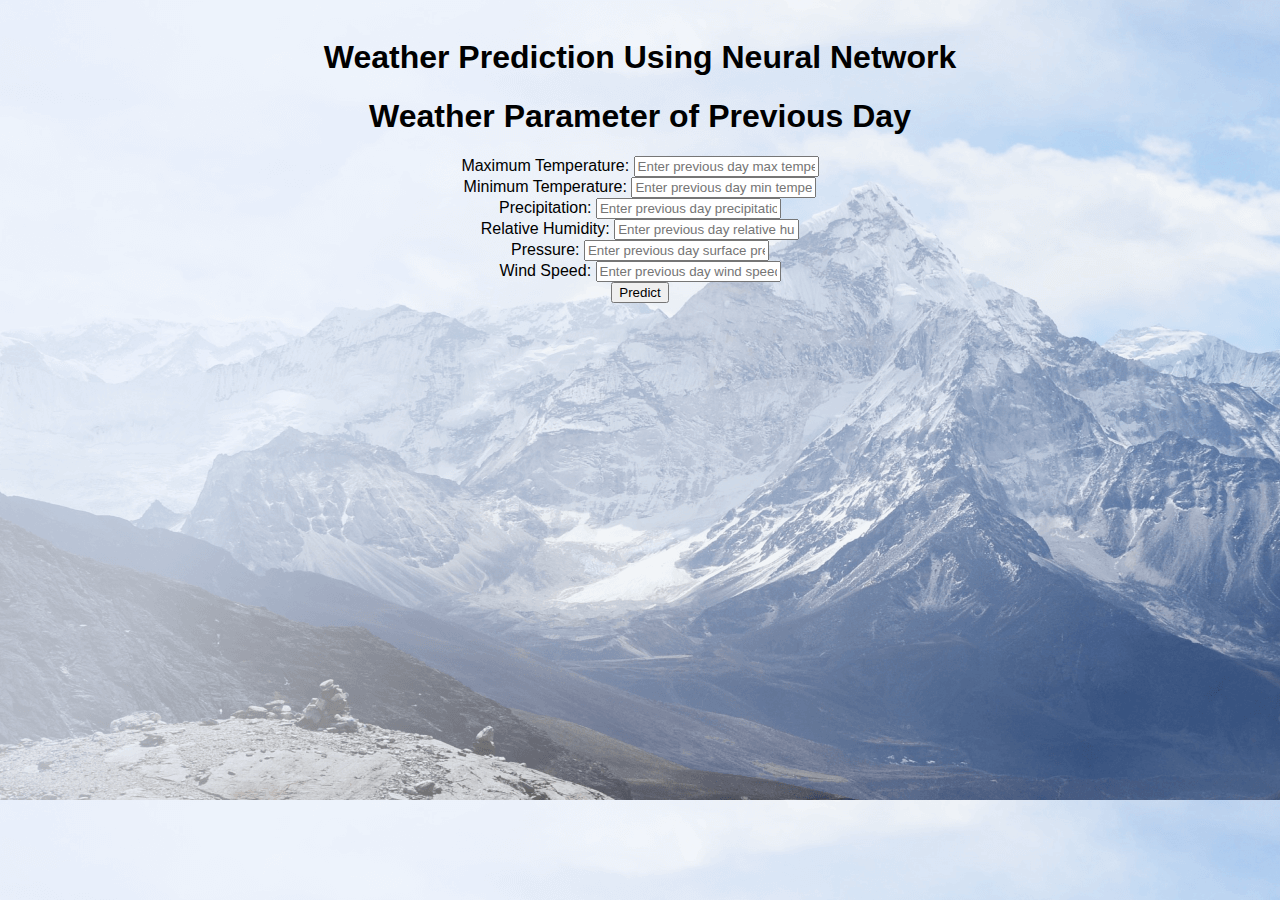
<file: templates/index.html>
<!--

<!DOCTYPE html>
<html lang="en">
<head>
    <meta charset="UTF-8">
    <meta name="viewport" content="width=device-width, initial-scale=1.0">
    <title>Weather Prediction</title>
</head>
<body>
    <h1>Weather Prediction</h1>
    <form action="/predict" method="post">
        <label for="temp_max">Maximum Temperature:</label>
        <input type="text" name="temp_max" id="temp_max" required><br>

        <label for="temp_min">Minimum Temperature:</label>
        <input type="text" name="temp_min" id="temp_min" required><br>

        <label for="precipitation">Precipitation:</label>
        <input type="text" name="precipitation" id="precipitation" required><br>

        <label for="humidity">Relative Humidity:</label>
        <input type="text" name="humidity" id="humidity" required><br>

        <label for="pressure">Pressure:</label>
        <input type="text" name="pressure" id="pressure" required><br>

        <label for="wind_speed">Wind Speed:</label>
        <input type="text" name="wind_speed" id="wind_speed" required><br>

        <input type="submit" value="Predict">
    </form>
</body>
</html> 
-->

<!DOCTYPE html>
<html lang="en">
  <head>
    <meta charset="UTF-8" />
    <meta name="viewport" content="width=device-width, initial-scale=1.0" />
    <title>Weather Prediction</title>
    <link
      rel="stylesheet"
      href="https://cdnjs.cloudflare.com/ajax/libs/font-awesome/5.15.4/css/all.min.css"
    />
    <style>
       body {
        font-family: Arial, sans-serif;
        margin: 0;
        padding: 0;
        background: url(../static/bg-4.png);

      }

    </style>
    <!-- <style>
      body {
        font-family: Arial, sans-serif;
        margin: 0;
        padding: 0;
        background: url(../static/bg-4.png);

        background-color: #9ec0e4;
      }

      .container {
        max-width: 500px;
        margin: 50px auto;
        background-color: #fff;
        border-radius: 10px;
        padding: 20px;
        box-shadow: 0 4px 8px rgba(0, 0, 0, 0.1);
        opacity: 0.7;
      }

      /* Define container2 styles */
      .container2 {
        max-width: 500px;
        margin: 50px auto;
        background-color: #fff;
        border-radius: 10px;
        padding: 20px;
        box-shadow: 0 4px 8px rgba(0, 0, 0, 0.1);
        opacity: 0.7;
      }

      h1 {
        text-align: center;
        color: #333;
        font-family: Cambria, Cochin, Georgia, Times, "Times New Roman", serif;
      }

      form {
        margin-top: 20px;
      }

      label {
        display: block;
        margin-bottom: 5px;
        font-weight: bold;
      }

      input[type="text"] {
        width: 100%;
        padding: 8px;
        margin-bottom: 10px;
        border: 1px solid #ccc;
        border-radius: 4px;
        box-sizing: border-box;
      }

      input[type="submit"] {
        background: #0943a7;

        color: white;
        padding: 10px 20px;
        border: none;
        border-radius: 4px;
        cursor: pointer;
        font-size: 17px;
        width: 100%;
      }

      input[type="submit"]:hover {
        background-color: rgb(69, 136, 195);
      }

      .column1 {
        width: 45%;
      }

     
      .footer {
        text-align: center;
        margin-top: 10px;
        color: #666;
      }
    </style> -->
  </head>
  <body>
    <center>
        <br>
      <h1><b>Weather Prediction Using Neural Network</b></h1>
      <div class="column1">
          <div class="container">
            <h1>Weather Parameter of Previous Day</h1>
          <form action="/predict" method="post">
            <label for="temp_max">Maximum Temperature:</label>
            <input type="text" name="temp_max" id="temp_max" required placeholder="Enter previous day max temperature in degree Celcious" /><br />

            <label for="temp_min">Minimum Temperature:</label>
            <input type="text" name="temp_min" id="temp_min" required placeholder="Enter previous day min temperature in degree Celcious" /><br />

            <label for="precipitation">Precipitation:</label>
            <input
              type="text"
              name="precipitation"
              id="precipitation"
              required 
              placeholder="Enter previous day precipitation in (mm/day) eg.0,1.1,2..."
            /><br />

            <label for="humidity">Relative Humidity:</label>
            <input type="text" name="humidity" id="humidity" required placeholder="Enter previous day relative humidity in percent eg. 20-98"/><br />

            <label for="pressure">Pressure:</label>
            <input type="text" name="pressure" id="pressure" required placeholder="Enter previous day surface pressure in kPa eg.95-99.9"/><br />

            <label for="wind_speed">Wind Speed:</label>
            <input
              type="text"
              name="wind_speed"
              id="wind_speed"
              required
              placeholder="Enter previous day wind speed in m/s eg.0-7"
            /><br />

            <input type="submit" value="Predict" />
          </form>
        </div>
      </div>
    </center>
    
  </body>
</html>
</file>
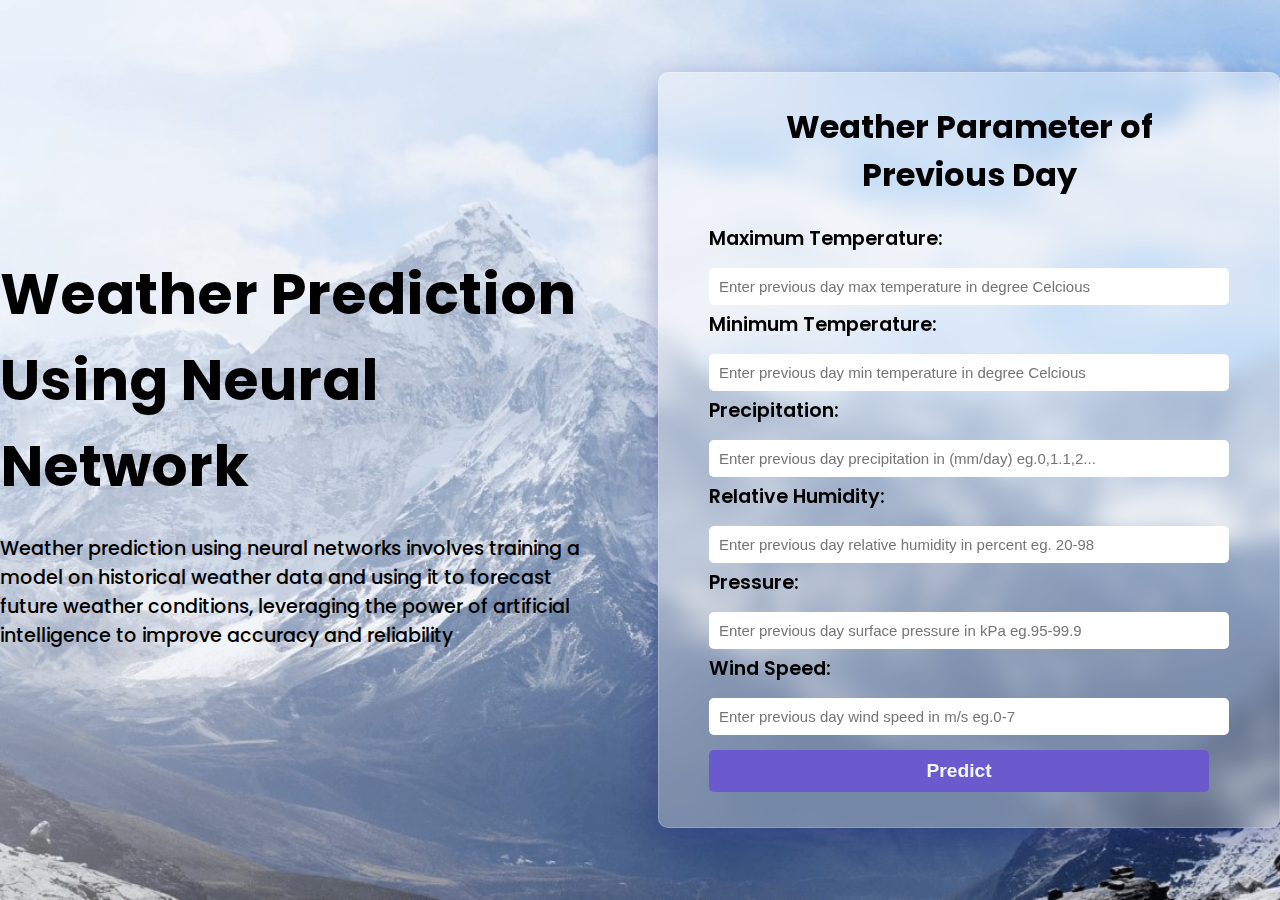
<file: templates/home.html>
<!DOCTYPE html>
<html lang="en">
  <head>
    <meta charset="UTF-8" />
    <meta name="viewport" content="width=device-width, initial-scale=1.0" />
    <title>Weather Prediction</title>
    <link
      rel="stylesheet"
      href="https://cdnjs.cloudflare.com/ajax/libs/font-awesome/5.15.4/css/all.min.css"
    />
    <link rel="preconnect" href="https://fonts.googleapis.com" />
    <link rel="preconnect" href="https://fonts.gstatic.com" crossorigin />
    <link rel="preconnect" href="https://fonts.googleapis.com" />
    <link rel="preconnect" href="https://fonts.gstatic.com" crossorigin />
    <link
      href="https://fonts.googleapis.com/css2?family=Kaushan+Script&family=Lato:ital,wght@0,100;0,300;0,400;1,100;1,300&family=Poppins:ital,wght@0,100;0,200;0,300;0,400;0,500;0,600;0,700;0,800;0,900;1,100;1,200;1,300;1,400;1,500;1,600;1,700;1,800;1,900&display=swap"
      rel="stylesheet"
    />
    <style>
      body {
        font-family: Arial, sans-serif;
        margin: 0;
        padding: 0;
        background: url(../static/bg.jpg);
        background-position: cover;
        background-repeat: no-repeat;
        background-size: cover;
      }
      .contaiiner {
        display: flex;
        justify-content: center;
        align-items: center;
        height: 100vh;
        gap: 30px;
        font-family: "Poppins", sans-serif;
      }
      .left {
        width: 50%;
      }
      .left h1 {
        font-size: xxx-large;
      }
      .fo {
      }
      .right {
        background: rgba(255, 255, 255, 0.3);
        box-shadow: 0 8px 32px 0 rgba(31, 38, 135, 0.37);
        backdrop-filter: blur(11px);
        -webkit-backdrop-filter: blur(11px);
        border-radius: 10px;
        border: 1px solid rgba(255, 255, 255, 0.18);
        display: flex;
        justify-content: center;
        flex-direction: column;
        padding: 5px 50px;
      }
      form {
        display: flex;
        flex-direction: column;
        gap: 5px;
      }
      input {
        padding: 10px;
        border: none;
        width: 500px;
        margin-top: 10px;
        border-radius: 5px;
        font-size: 15px;
        outline: none;
      }
      label {
        font-weight: 600;
        font-size: larger;
      }
      .btn {
        background: slateblue;
        font-size: larger;
        font-weight: 600;
        cursor: pointer;
        color: aliceblue;
      }
    </style>
    <!-- <style>
      body {
        font-family: Arial, sans-serif;
        margin: 0;
        padding: 0;
        background: url(../static/bg-4.png);

        background-color: #9ec0e4;
      }

      .container {
        max-width: 500px;
        margin: 50px auto;
        background-color: #fff;
        border-radius: 10px;
        padding: 20px;
        box-shadow: 0 4px 8px rgba(0, 0, 0, 0.1);
        opacity: 0.7;
      }

      /* Define container2 styles */
      .container2 {
        max-width: 500px;
        margin: 50px auto;
        background-color: #fff;
        border-radius: 10px;
        padding: 20px;
        box-shadow: 0 4px 8px rgba(0, 0, 0, 0.1);
        opacity: 0.7;
      }

      h1 {
        text-align: center;
        color: #333;
        font-family: Cambria, Cochin, Georgia, Times, "Times New Roman", serif;
      }

      form {
        margin-top: 20px;
      }

      label {
        display: block;
        margin-bottom: 5px;
        font-weight: bold;
      }

      input[type="text"] {
        width: 100%;
        padding: 8px;
        margin-bottom: 10px;
        border: 1px solid #ccc;
        border-radius: 4px;
        box-sizing: border-box;
      }

      input[type="submit"] {
        background: #0943a7;

        color: white;
        padding: 10px 20px;
        border: none;
        border-radius: 4px;
        cursor: pointer;
        font-size: 17px;
        width: 100%;
      }

      input[type="submit"]:hover {
        background-color: rgb(69, 136, 195);
      }

      .column1 {
        width: 45%;
      }

     
      .footer {
        text-align: center;
        margin-top: 10px;
        color: #666;
      }
    </style> -->
  </head>
  <body>
    <div class="contaiiner">
      <!-- <center> -->
      <div class="left">
        <h1 style="font-size: 57px;    margin: 0;">Weather Prediction Using Neural Network</h1>
        <br />
        <p style="font-size: larger; font-weight: 500; width: 590px;    margin: 0;">
          Weather prediction using neural networks involves training a model on
          historical weather data and using it to forecast future weather
          conditions, leveraging the power of artificial intelligence to improve
          accuracy and reliability
        </p>
      </div>
      <div class="right">
        <br />
        <!-- <div class="container"> -->
        <h1 style="text-align: center;    margin: 0;">
          Weather Parameter of <br />Previous Day
        </h1>
        <br />

        <div class="form">
          <form action="/predict" method="post">
            <label for="temp_max">Maximum Temperature:</label>
            <input
              type="text"
              name="temp_max"
              id="temp_max"
              required
              placeholder="Enter previous day max temperature in degree Celcious"
            />

            <label for="temp_min">Minimum Temperature:</label>
            <input
              type="text"
              name="temp_min"
              id="temp_min"
              required
              placeholder="Enter previous day min temperature in degree Celcious"
            />

            <label for="precipitation">Precipitation:</label>
            <input
              type="text"
              name="precipitation"
              id="precipitation"
              required
              placeholder="Enter previous day precipitation in (mm/day) eg.0,1.1,2..."
            />

            <label for="humidity">Relative Humidity:</label>
            <input
              type="text"
              name="humidity"
              id="humidity"
              required
              placeholder="Enter previous day relative humidity in percent eg. 20-98"
            />

            <label for="pressure">Pressure:</label>
            <input
              type="text"
              name="pressure"
              id="pressure"
              required
              placeholder="Enter previous day surface pressure in kPa eg.95-99.9"
            />

            <label for="wind_speed">Wind Speed:</label>
            <input
              type="text"
              name="wind_speed"
              id="wind_speed"
              required
              placeholder="Enter previous day wind speed in m/s eg.0-7"
            />

            <input class="btn" type="submit" value="Predict" />
            <br />
          </form>
        </div>

        <!-- </div> -->
      </div>
      <!-- </center> -->
    </div>
  </body>
</html>
</file>
